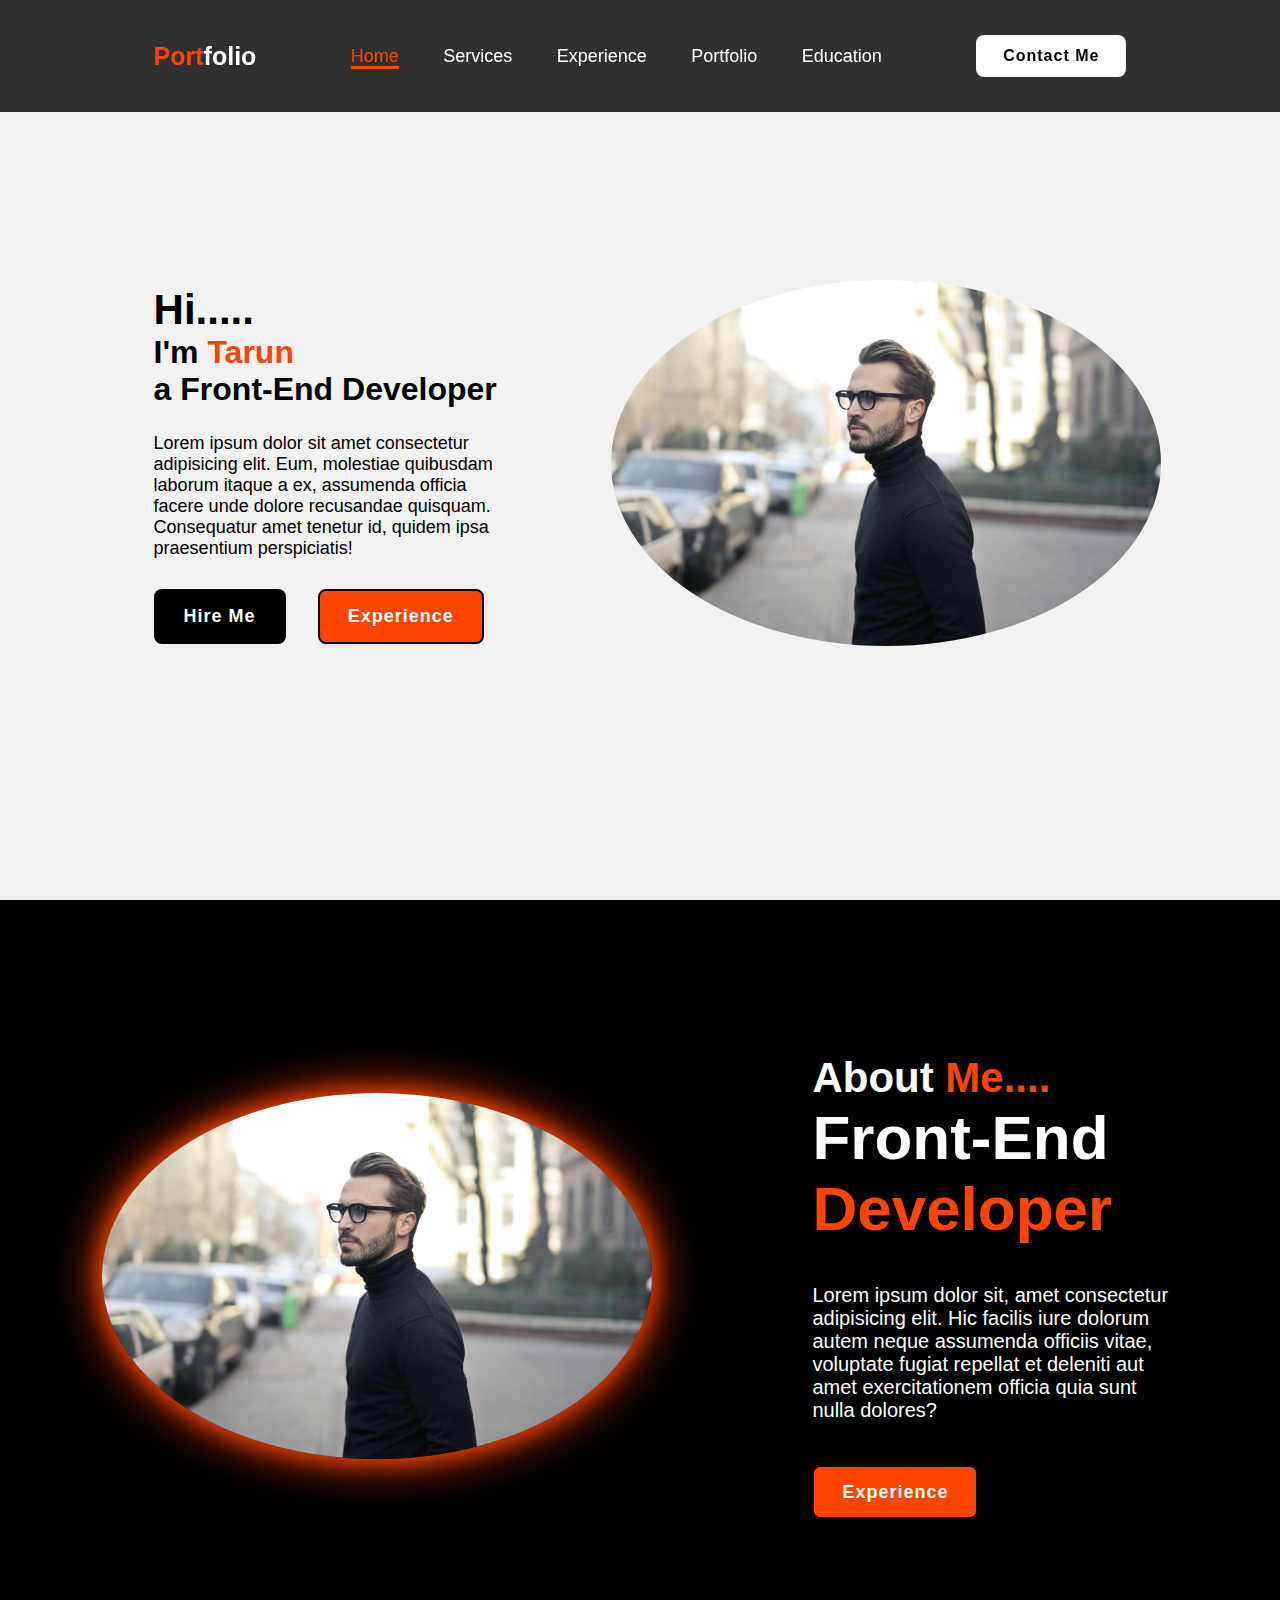
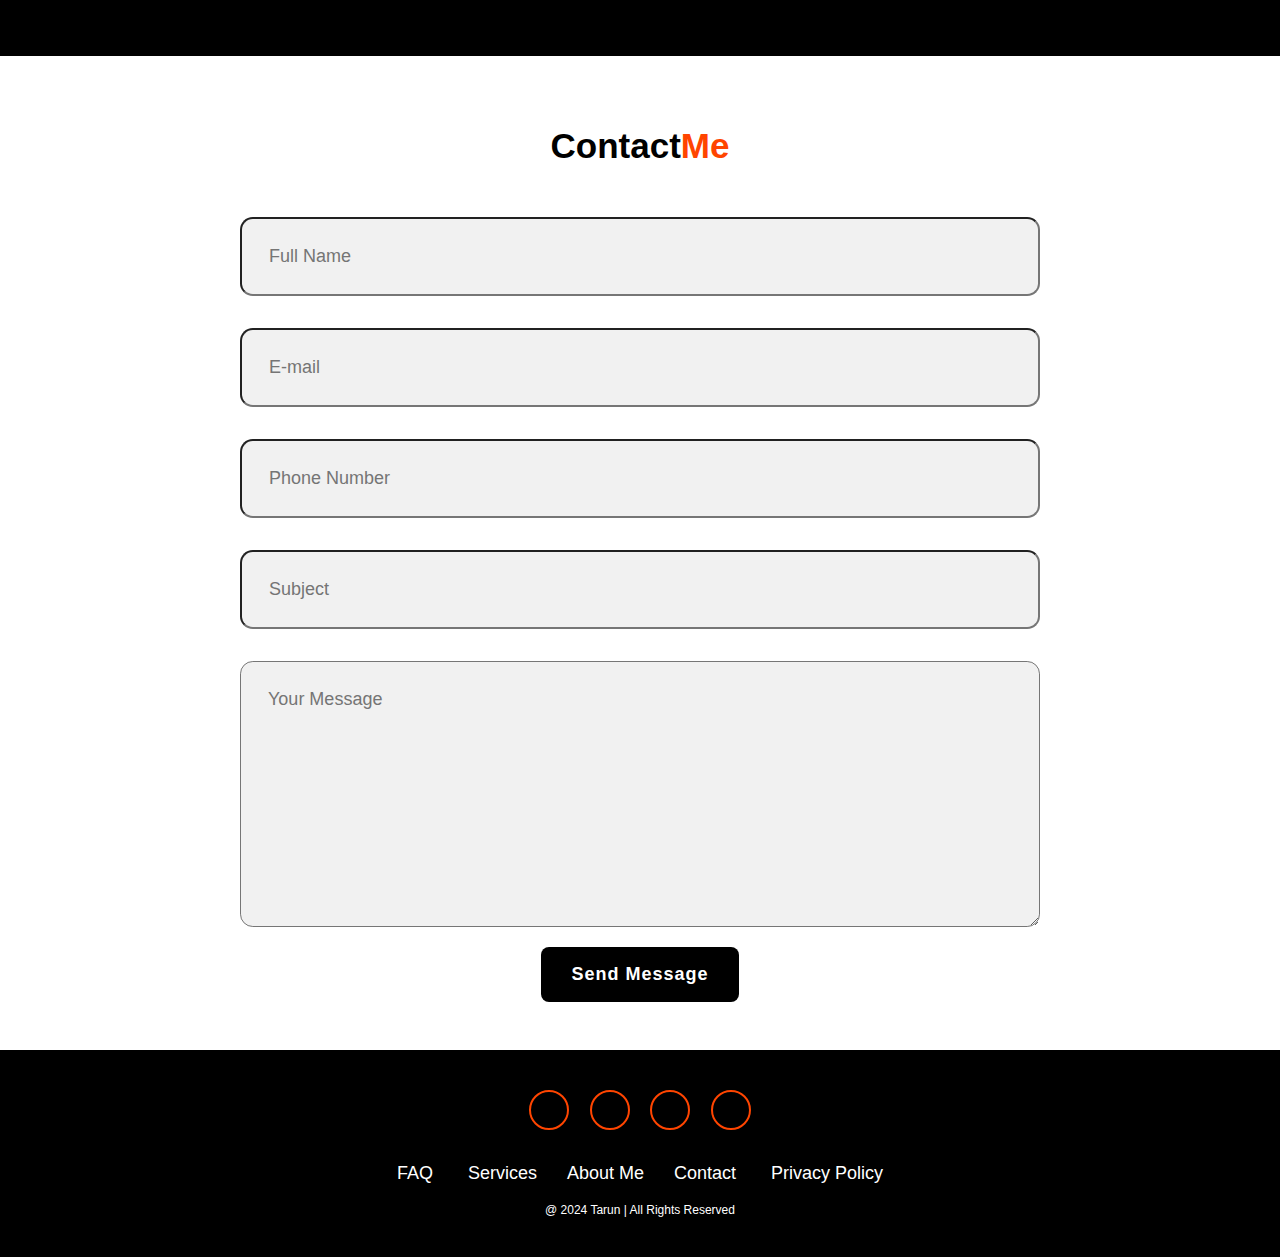
<file: personal portfolio/index.html>
<!DOCTYPE html>
<html lang="en">
<head>
    <meta charset="UTF-8">
    <meta name="viewport" content="width=device-width, initial-scale=1.0">
    <link rel="stylesheet" href="style.css">
    <!-- <link rel="stylesheet" href="https://unpkg.com/boxicons@2.1.4/css/boxicons.min.css"> -->
    <link rel="stylesheet" href="https://cdnjs.cloudflare.com/ajax/libs/font-awesome/6.5.1/css/all.min.css" integrity="sha512-DTOQO9RWCH3ppGqcWaEA1BIZOC6xxalwEsw9c2QQeAIftl+Vegovlnee1c9QX4TctnWMn13TZye+giMm8e2LwA==" crossorigin="anonymous" referrerpolicy="no-referrer" />
    <title>Document</title>

</head>
<body>

    <header class="header">
        <a href="#" class="logo"><span>Port</span>folio</a>

        <nav class="navbar">
            <a href="#" class="active">Home</a>
            <a href="#">Services</a>
            <a href="#">Experience</a>
            <a href="#">Portfolio</a>
            <a href="#">Education</a>
        </nav>

        <a href="#" class="contact">Contact Me</a>
        
    </header>

    <section class="home">
        <div class="content">

            <h3>Hi.....</h3>

            <h1>I'm <span>Tarun<br></span>a Front-End Developer</h1>

            <p>Lorem ipsum dolor sit amet consectetur adipisicing elit. Eum, molestiae quibusdam laborum itaque a ex, assumenda officia facere unde dolore recusandae quisquam. Consequatur amet tenetur id, quidem ipsa praesentium perspiciatis!</p>

            <div class="btn">
                <button class="btn-1">Hire Me</button>
                <button class="btn-2">Experience</button>
            </div>
        </div>


        <div class="img">
            <img src="pexels-olly-839011 (1).jpg" alt="">
        </div>
    </section>
    
<section class="about">

<div class="about-img">
    <img src="pexels-olly-839011 (1).jpg" alt="">
</div>

<div class="about-content">
    <h2 class="heading">About <span>Me....</span></h2>
    <h3>Front-End <span>Developer</span></h3>
    <p>Lorem ipsum dolor sit, amet consectetur adipisicing elit. Hic facilis iure dolorum autem neque assumenda officiis vitae, voluptate fugiat repellat et deleniti aut amet exercitationem officia quia sunt nulla dolores?</p>
    <a href="#" class="btn-2">Experience</a>
</div>
</section>

    
<section class="contact-form">
    <h2 class="contact-me">Contact<span>Me</span></h2>

    <form action="#">

<div class="input-box">
    <input type="text" placeholder="Full Name">
    <input type="email" placeholder="E-mail">

</div>

<div class="input-box">
    <input type="number" placeholder="Phone Number">
    <input type="text" placeholder="Subject"> 
</div>

<textarea name="" id="" cols="30" rows="10" placeholder="Your Message"></textarea>

<input type="submit" value="Send Message" class="btn-1">
    </form>
</section>


<footer class="footer">
    <div class="social">
        
        <a href="#"><i class="fa-brands fa-facebook"></i></a>
        <a href="#"><i class="fa-brands fa-linkedin"></i></a>
        <a href="#"><i class="fa-brands fa-twitter"></i></a>
        <a href="#"><i class="fa-brands fa-instagram"></i></a>

    </div>

    <ul class="list">
        <li>
            <a href="#">FAQ</a>
        </li>
        <li>
            <a href="#">Services</a>
        </li><li>
            <a href="#">About Me</a>
        </li><li>
            <a href="#">Contact</a>
        </li>
        <li>
            <a href="#">Privacy Policy</a>
        </li>
    </ul>

    <p class="copyright"> @ 2024 Tarun | All Rights Reserved</p>
</footer>
</body>
</html>
</file>
<file: personal portfolio/style.css>
*{
    margin: 0%;
    padding: 0%;
    box-sizing: border-box;
    text-decoration: none;
    list-style-type: none;
    font-family: sans-serif;
}

.header{
    position: fixed;
    top: 0%;
    left: 0%;
    width: 100%;
    padding: 35px 12%;
    background: rgba(0, 0, 0, 0.8);
    display: flex;
    justify-content: space-between;
    align-items: center;
    z-index: 100;
}

.logo{
    font-size: 25px;
    color: #fff;
    font-weight: 600;
    transition: 0.3s ease;
}

.logo:hover{
    color: orangered;
    transform: scale(1.1);
    text-shadow: 0 0 25px orangered;
}
 span{
    color: orangered;
}

.navbar a{
    font-size: 18px;
    color: #fff;
    font-weight: 500;
    margin: 0 20px;
    border-bottom: 3px solid transparent;
    transition: 0.3s ease;
}

.navbar a:hover,
.navbar a.active{
    color: orangered;
    border-bottom: 3px solid orangered;
}

.contact{
    padding: 10px 25px;
    background-color: #fff;
    color: #000;
    border: 2px solid transparent;
    border-radius: 8px;
    font-size: 16px;
    letter-spacing: 1px;
    font-weight: 600;
    transition: 0.3s ease;
}

.contact:hover{
    background-color: orangered;
    box-shadow: 0 0 30px orangered;
    color: #fff;
}

.home{
    width: 100%;
    min-height: 100vh;
    background: rgb(241, 241, 241);
    display: flex;
    align-items: center;
    gap: 7em;
    padding: 30px 12% 0;
}

.content{
    max-width: 800px;
}

.content h3{
    font-size: 42px;
}

.contact h1{
    font-size: 62px;
    line-height: 1.2;
}

.content p{
    font-size: 18px;
    margin: 25px 0 30px;

}

.btn{
    width: 345px;
gap: 2em;
display: flex;
}

.btn-1{
padding: 15px 28px;
background-color: #000;
color: #fff;
border: 2px solid transparent;
border-radius: 8px;
font-size: 18px;
letter-spacing: 1px;
font-weight: 600;
transition: 0.3s ease;
cursor: pointer;
}
    
.btn-1:hover{
    background-color: #fff;
    color: #000;
    border: 2px solid black;
}

.btn-2{
    padding: 15px 28px;
background-color: orangered;
color: #fff;
border: 2px solid #000;
border-radius: 8px;
font-size: 18px;
letter-spacing: 1px;
font-weight: 600;
transition: 0.3s ease;
cursor: pointer;
}

.btn-2:hover{
    background-color: #fff;
    color: orangered;
}

.img img{
    position: relative;
    width: 550px;   
    border-radius: 50%;
}

.about{
    display: flex;
    justify-content: center;
    align-items: center;
    padding: 12% 8%;
    gap: 10em;
    background: #000;
}

.about-img img{
position: relative;
width: 550px;
box-shadow: 0 0 25px orangered,
            0 0 50px orangered;
border-radius: 50%;
}

.about-content h2{
    text-align: left;
    color: #fff;
    font-size: 42px;
}

.about-content h3{
    font-size: 62px;
    color: #fff;
}

.about-content p{
    color: #fff;
    font-size: 20px;
    margin: 2em 0 3em;
}
.contact-form h2{
    text-align: center;
    margin-top: 2em;
    margin-bottom: 1em;
    font-size: 35px;
}

.contact-form form{
    max-width: 50em;
    margin: 1rem auto;
    text-align: center;
    margin-bottom: 3em;
}
.contact-form form .input-box{
    display: flex;
    justify-content: center;
    flex-wrap: wrap;
}

.contact-form form .input-box input,
.contact-form form textarea{
width: 100%;
padding: 1.5em;
font-size: 18px;
color: #000;
background: rgb(241, 241, 241);
border-radius: .8rem;
margin: 1rem 0;
/* resize: none; */
}

.footer{
    position: relative;
    bottom: 0;
    width: 100%;
    padding: 40px 0;
    background-color: #000;
}

.footer .social{
    text-align: center;
    padding-bottom: 25px;
    color: #fff;
}

.footer .social a{
    font-size: 24px;
    color: #fff;
    border: 2px solid orangered;
    width: 40px;
    height: 40px;
    line-height: 38px;
    display: inline-block;
    text-align: center;
    border-radius: 50%;
    margin: 0 8px;
    transition: 0.3s ease;
    
}

.footer .social a:hover{
    transform: scale(1.2);
    color: orangered;
    border: 2px solid orangered;
}

.footer ul{
    margin-top: 0;
    padding: 0;
    font-size: 18px;
    line-height: 1.6;
    margin-bottom: 0;
    text-align: center;
}

.footer ul li{
    display: inline-block;
    padding: 0 15px;

}

.footer ul li a{
    color: #fff;
    border-bottom: 3px solid transparent;
    transition: 0.3s ease;
}

.footer ul li a:hover{
    border-bottom: 3px solid orangered;
}

.footer .copyright{
    margin-top: 15px;
    text-align: center;
    font-size: 12px;
    color: #fff;
}
</file>
